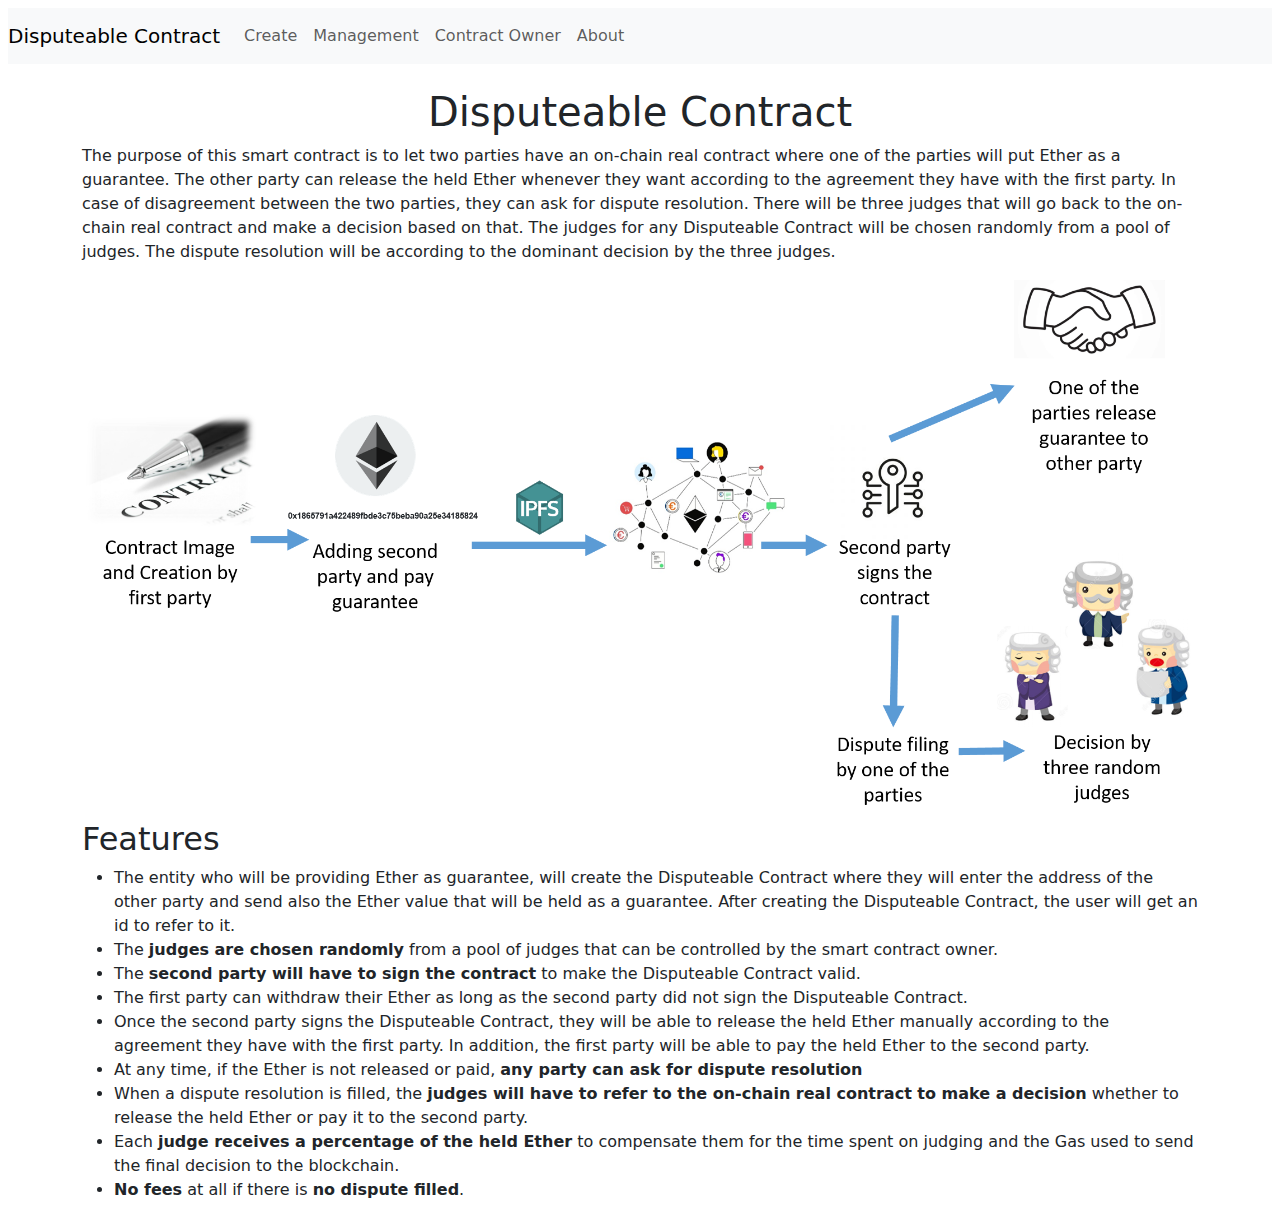
<file: frontend/about.html>
<!DOCTYPE html>
<html lang="en">
<head>
    <meta charset="UTF-8">
    <meta http-equiv="X-UA-Compatible" content="IE=edge">
    <meta name="viewport" content="width=device-width, initial-scale=1.0">
    <title>About</title>
    <link rel="stylesheet" type="text/css" href="https://cdn.jsdelivr.net/npm/bootstrap@5.1.3/dist/css/bootstrap.min.css"/>

</head>
<body class="p-2">
  <nav class="navbar navbar-expand-lg navbar-light bg-light">
    <a class="navbar-brand" href="/contract/">Disputeable Contract</a>
    <button class="navbar-toggler" type="button" data-toggle="collapse" data-target="#navbarNav" aria-controls="navbarNav" aria-expanded="false" aria-label="Toggle navigation">
      <span class="navbar-toggler-icon"></span>
    </button>
    <div class="collapse navbar-collapse" id="navbarNav">
      <ul class="navbar-nav">
        <li class="nav-item active">
          <a class="nav-link" href="/contract/">Create</a>
        </li>
        <li class="nav-item">
          <a class="nav-link" href="/contract/contract-management.html">Management</a>
        </li>
        <li class="nav-item">
          <a class="nav-link" href="/contract/owner.html">Contract Owner</a>
        </li>
        <li class="nav-item">
          <a class="nav-link" href="/contract/about.html">About</a>
        </li>
      </ul>
    </div>
  </nav>
  <div class="container">
    <h1 class="text-center mt-4">Disputeable Contract</h1>
    <p class="text-justify">The purpose of this smart contract is to let two parties have an on-chain real contract where one of the parties will put Ether as a guarantee. The other party can release the held Ether whenever they want according to the agreement they have with the first party. In case of disagreement between the two parties, they can ask for dispute resolution. There will be three judges that will go back to the on-chain real contract and make a decision based on that. The judges for any Disputeable Contract will be chosen randomly from a pool of judges. The dispute resolution will be according to the dominant decision by the three judges.</p>
    <img src="about.png" alt="about" class="w-100">
    <h2>Features</h2>
    <ul class="text-justify">
      <li>The entity who will be providing Ether as guarantee, will create the Disputeable Contract where they will enter the address of the other party and send also the Ether value that will be held as a guarantee. After creating the Disputeable Contract, the user will get an id to refer to it.</li>
      <li>The <b>judges are chosen randomly</b> from a pool of judges that can be controlled by the smart contract owner.</li>
      <li>The <b>second party will have to sign the contract</b> to make the Disputeable Contract valid.</li>
      <li>The first party can withdraw their Ether as long as the second party did not sign the Disputeable Contract.</li>
      <li>Once the second party signs the Disputeable Contract, they will be able to release the held Ether manually according to the agreement they have with the first party. In addition, the first party will be
        able to pay the held Ether to the second party.
      </li>
      <li>At any time, if the Ether is not released or paid, <b>any party can ask for dispute resolution</b></li>
      <li>When a dispute resolution is filled, the <b>judges will have to refer to the on-chain real contract to make a decision</b> whether to release the held Ether or pay it to the second party.</li>
      <li>Each <b>judge receives a percentage of the held Ether</b> to compensate them for the time spent on judging and the Gas used to send the final decision to the blockchain.</li>
      <li><b>No fees</b> at all if there is <b>no dispute filled</b>.</li>
    </ul>    
  </div>
</body>
</html>
</file>
